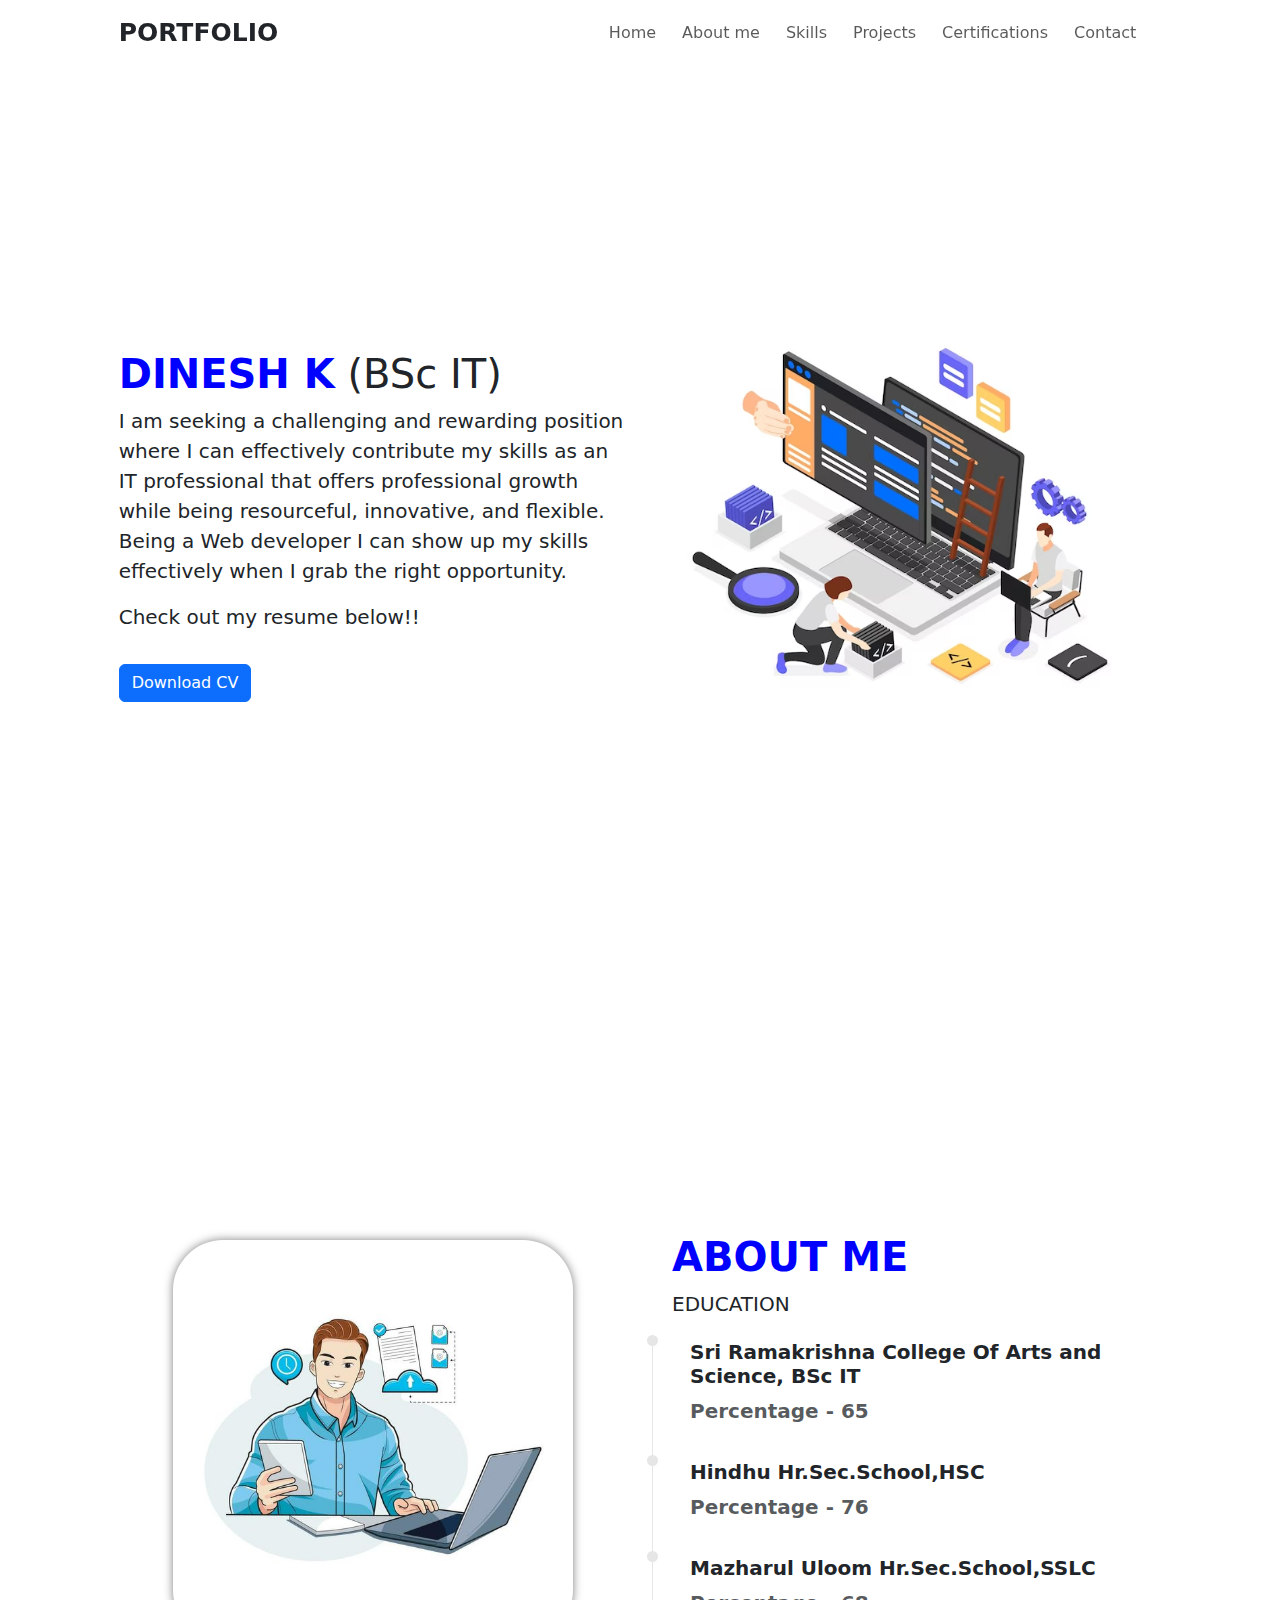
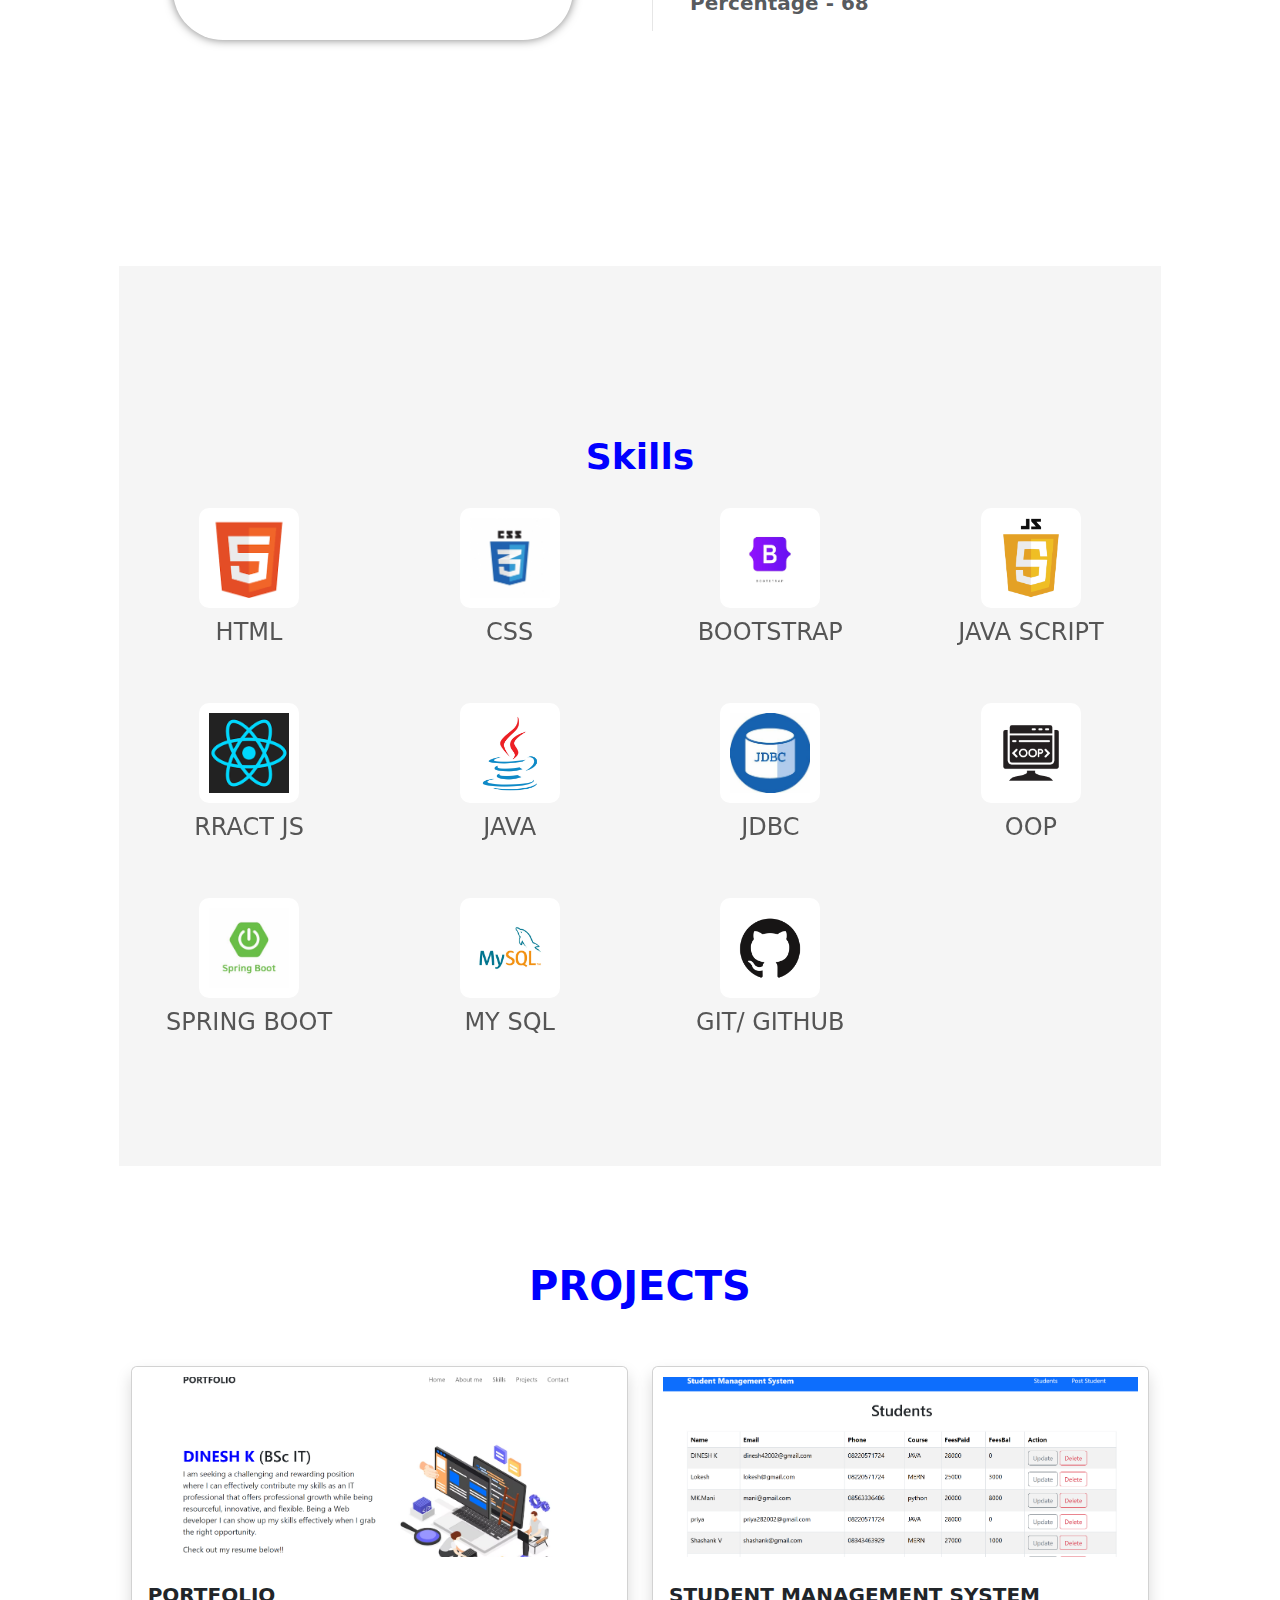
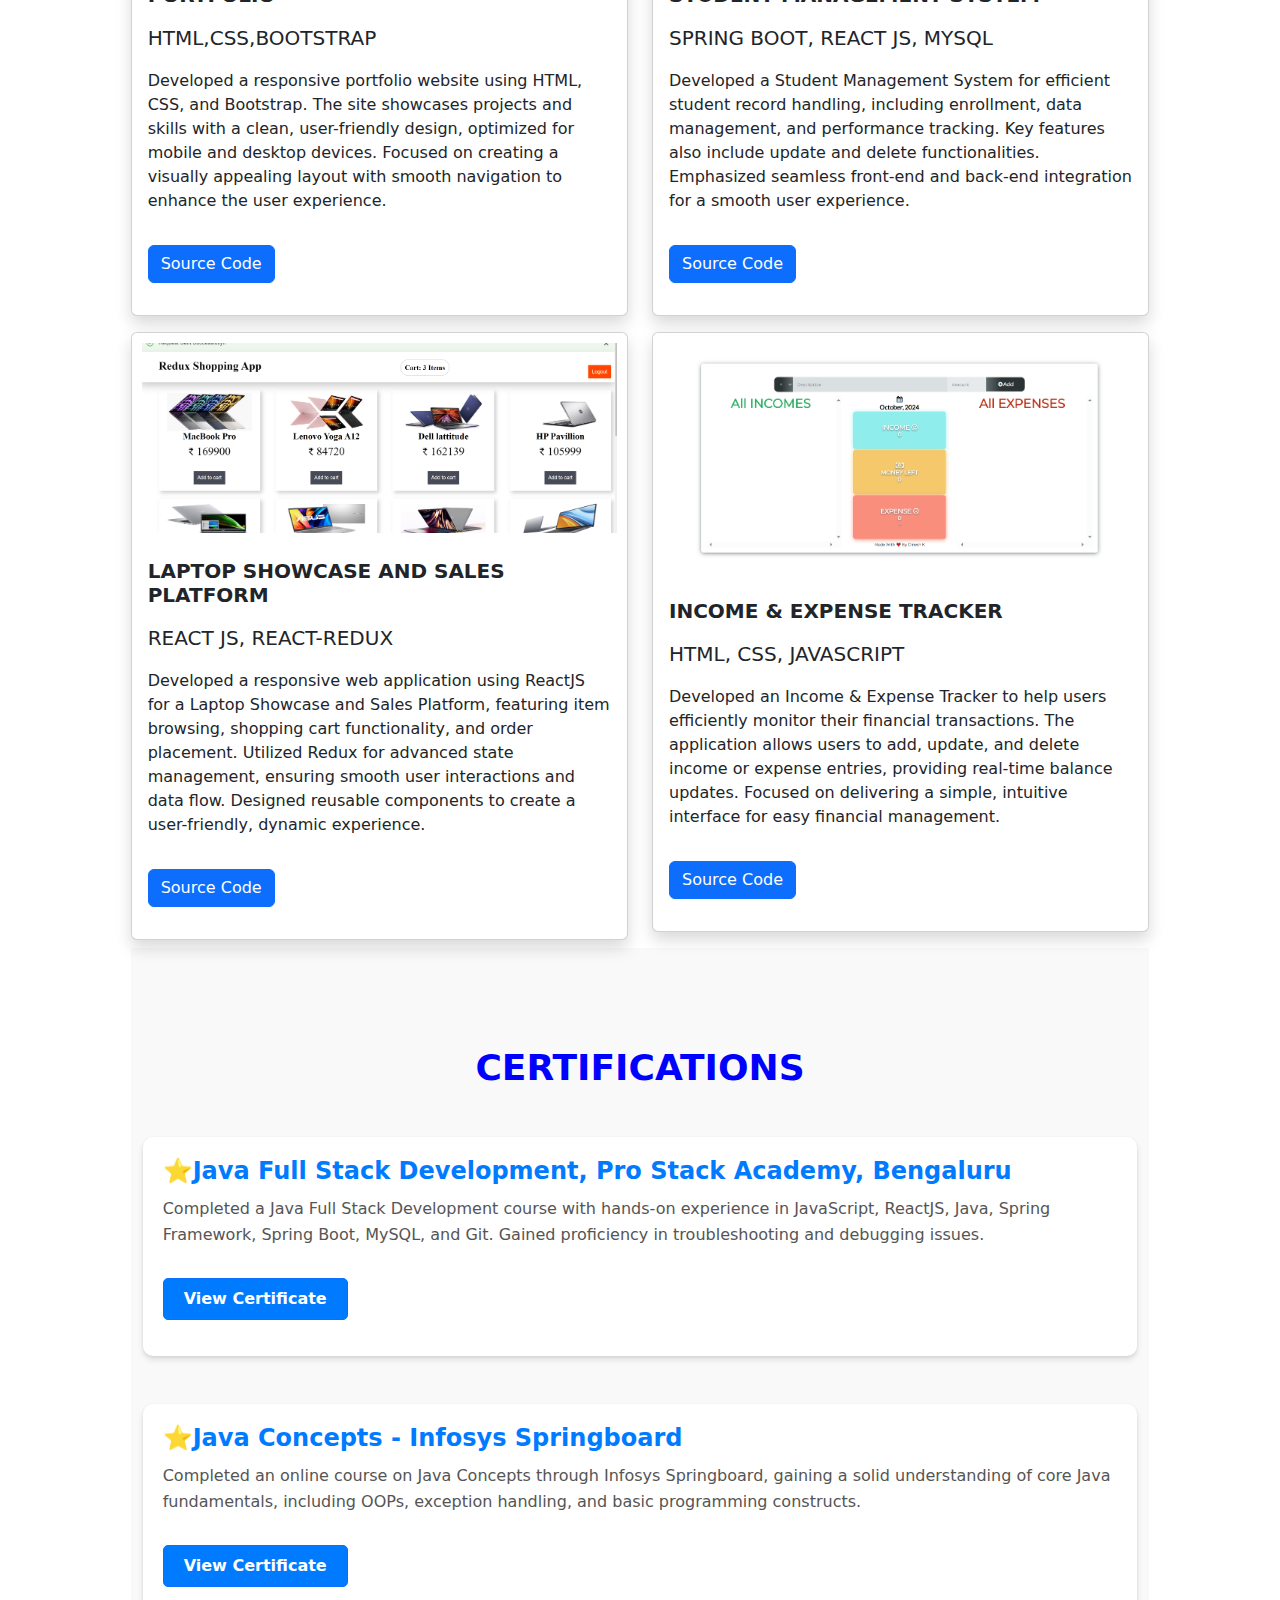
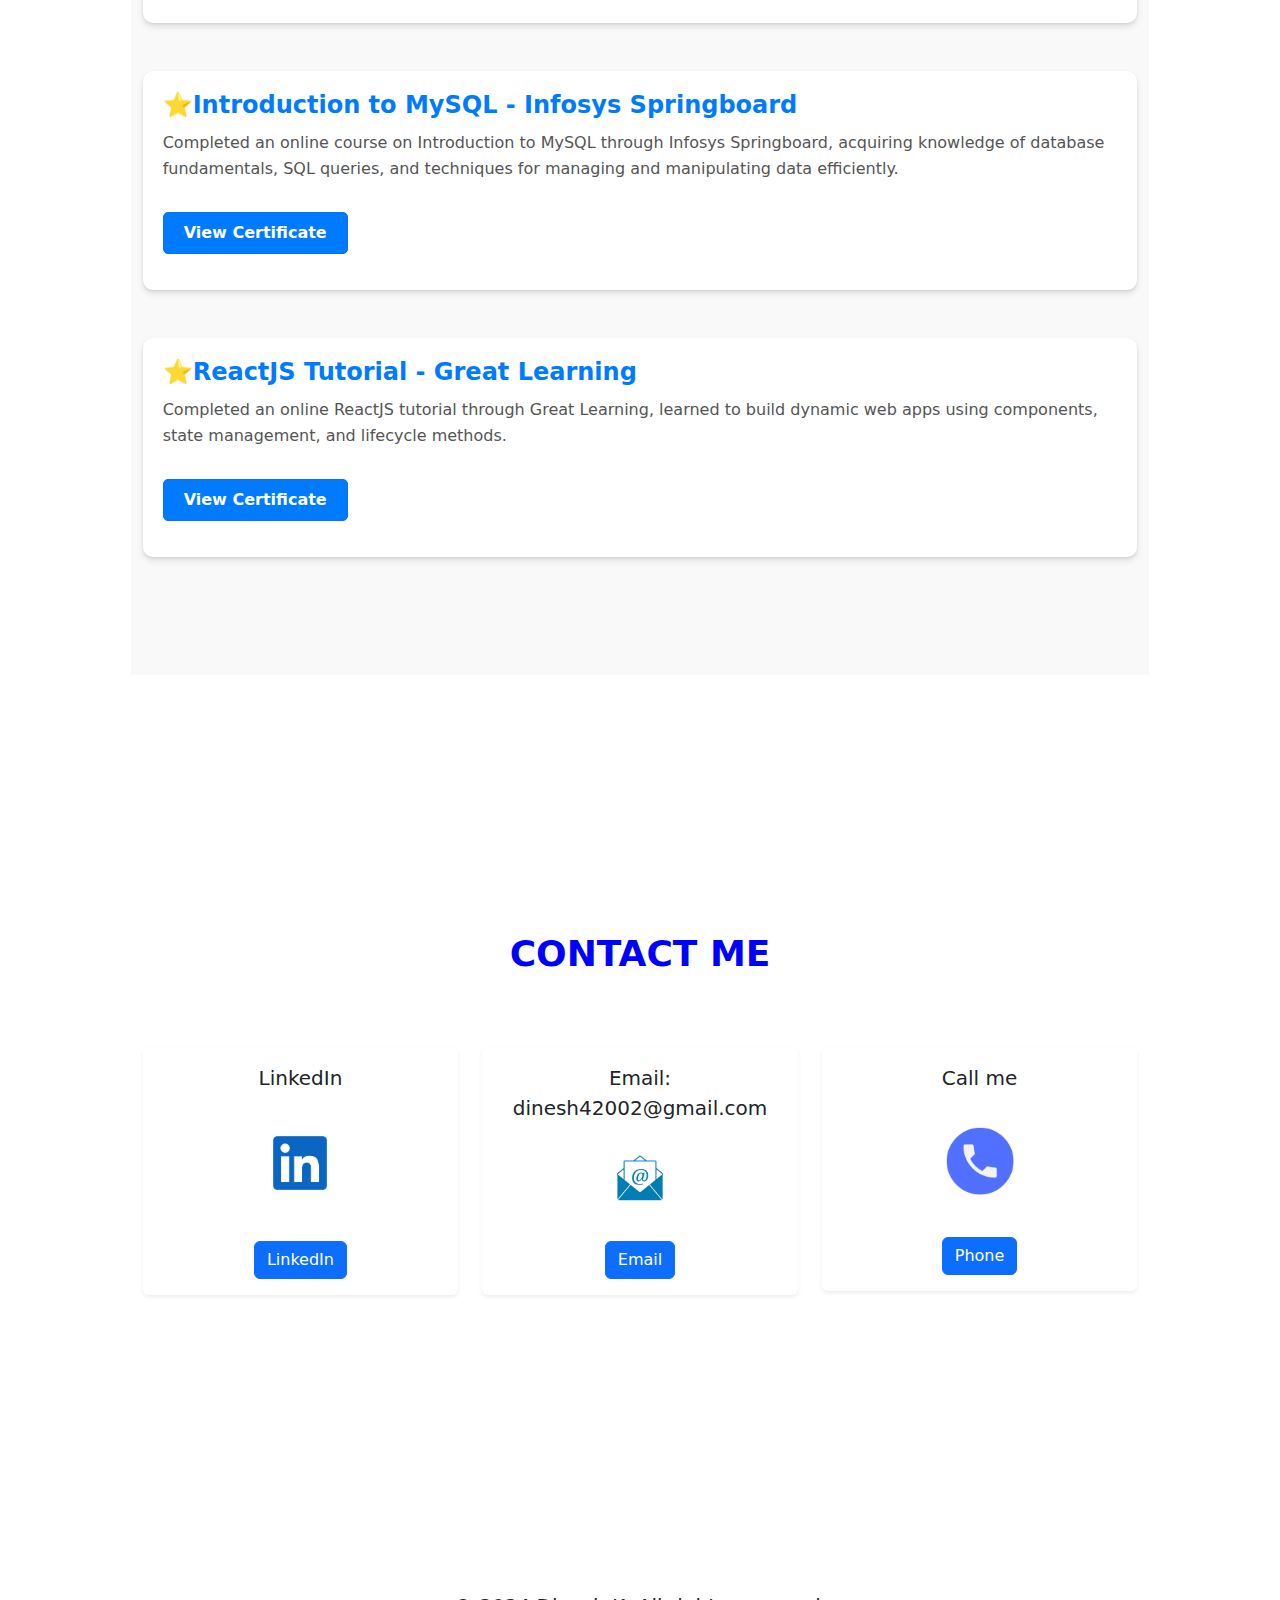
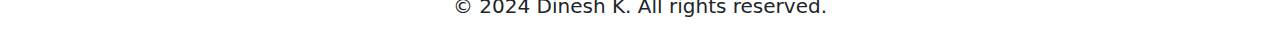
<file: index.html>
<!DOCTYPE html>
<html lang="en">
  <head>
    <meta charset="UTF-8" />
    <meta name="viewport" content="width=device-width, initial-scale=1.0" />
    <title>Portfolio</title>
    <link rel="stylesheet" href="styles.css" />
    <link
      href="https://cdn.jsdelivr.net/npm/bootstrap@5.3.3/dist/css/bootstrap.min.css"
      rel="stylesheet"
      integrity="sha384-QWTKZyjpPEjISv5WaRU9OFeRpok6YctnYmDr5pNlyT2bRjXh0JMhjY6hW+ALEwIH"
      crossorigin="anonymous"
    />
    
  </head>
  <body>
    <!--NavBar-->
    <div class="container-fluid col-10">
      <nav class="navbar navbar-expand-lg" id="navbar">
        <b class="bold">PORTFOLIO</b>
        <div class="container">
          <button
            class="navbar-toggler"
            type="button"
            data-bs-toggle="collapse"
            data-bs-target="#menu"
          >
            <svg
              xmlns="http://www.w3.org/2000/svg"
              width="16"
              height="16"
              fill="currentColor"
              class="bi bi-list"
              viewBox="0 0 16 16"
            >
              <path
                fill-rule="evenodd"
                d="M2.5 12a.5.5 0 0 1 .5-.5h10a.5.5 0 0 1 0 1H3a.5.5 0 0 1-.5-.5m0-4a.5.5 0 0 1 .5-.5h10a.5.5 0 0 1 0 1H3a.5.5 0 0 1-.5-.5m0-4a.5.5 0 0 1 .5-.5h10a.5.5 0 0 1 0 1H3a.5.5 0 0 1-.5-.5"
              />
            </svg>
          </button>

          <div class="collapse navbar-collapse" id="menu">
            <ul class="navbar-nav ms-auto mb-lg-0">
              <li class="nav-item">
                <a class="nav-link" href="#home">Home</a>
              </li>
              <li class="nav-item">
                <a class="nav-link" href="#about">About me</a>
              </li>
              <li class="nav-item">
                <a class="nav-link" href="#skills">Skills</a>
              </li>
              <li class="nav-item">
                <a class="nav-link" href="#projects">Projects</a>
              </li>
              <li class="nav-item">
                <a class="nav-link" href="#certifications">Certifications</a>
              </li>
              <li class="nav-item">
                <a class="nav-link" href="#contact">Contact</a>
              </li>
            </ul>
          </div>
        </div>
      </nav>

      <!--Home-->
      <section id="home">
        <div class="row mt-0">
          <div class="col-lg-6 col-md-6 col-12 order-1 pt-5">
            <h1><span>DINESH K</span> (BSc IT)</h1>
            <p>
              I am seeking a challenging and rewarding position where I can
              effectively contribute my skills as an IT professional that offers
              professional growth while being resourceful, innovative, and
              flexible. Being a Web developer I can show up my skills
              effectively when I grab the right opportunity.
            </p>
            <p clas="font-family:aperiam font-size:18px">
              Check out my resume below!!
            </p>
            <a
              href="images/Dinesh-K.pdf"
              download="DineshK_Resume"
              class="btn btn-primary my-lg-3 my-3"
              >Download CV</a
            >
            <!-- <button class="btn btn-primary my-lg-3 my-3">Download CV</button>-->
          </div>
          <div class="col-lg-6 col-md-16 col-12 py-lg-0 py-3 order-sm-2">
            <img src="images/img3.jpg" class="img-fluid" />
          </div>
        </div>
      </section>

      <!--About Me-->
      <section id="about">
        <div class="row">
          <div class="col-lg-6 col-md-16 col-12 py-lg-0 py-3 mt-5">
            <div class="d-flex justify-content-center align-items-center h-100">
              <img src="images/abt.png" class="img-fluid" style="max-height: 100%; max-width: 100%;" />
            </div>
          </div>
          
          <div class="col-lg-6 col-md-16 col-12 pt-3 py-lg-0 py-3">
            <br></br>
            <h1>
              <span style="position: relative; left: 20px;">ABOUT ME</span></h1>
          
              <P style="position: relative; left:20px">EDUCATION </P>
            </h1>
         
            <!--Timeline -->
              <ul class="timeline">
                <li class="timeline-item mb-3">
                  <h5 class="fw-bold">Sri Ramakrishna College Of Arts and Science,  BSc IT</h5>
                  <p class="text-muted mb-2 fw-bold">Percentage - 65</p>
                </li>

                <li class="timeline-item mb-3">
                  <h5 class="fw-bold">Hindhu Hr.Sec.School,HSC</h5>
                  <p class="text-muted mb-2 fw-bold">Percentage - 76</p>
                </li>

                <li class="timeline-item mb-3">
                  <h5 class="fw-bold">Mazharul Uloom Hr.Sec.School,SSLC</h5>
                  <p class="text-muted mb-2 fw-bold">Percentage - 68</p>
                </li>
              </ul>
          </div>
        </div>
      </section>

<!--skills-->
<section id="skills" >
  <div class="container mt-5">
    <h2 class="section-title"><span>Skills</span></h2>
    <div class="row">
      <div class="col-md-3 ">
        <div class="skill">
          <img src="images/html.png" alt="HTML">
          <h4>HTML</h4>
        </div>
      </div>
      <div class="col-md-3">
        <div class="skill">
          <img src="images/css.jpg" alt="CSS">
          <h4>CSS</h4>
        </div>
      </div>
      <div class="col-md-3">
        <div class="skill">
          <img src="images/bootstrap" alt="BOOTSTRAP">
          <h4>BOOTSTRAP</h4>
        </div>
      </div>
      <div class="col-md-3">
        <div class="skill">
          <img src="images/js.png" alt="JAVASCRIPT">
          <h4>JAVA SCRIPT</h4>
        </div>
      </div>
      <div class="col-md-3 mt-5">
        <div class="skill">
          <img src="images/react.png" alt="ReactJS">
          <h4>RRACT JS</h4>
        </div>
      </div>
      <div class="col-md-3 mt-5">
        <div class="skill">
          <img src="images/java_logo.jpg" alt="JAVA">
          <h4>JAVA</h4>
        </div>
      </div>
      <div class="col-md-3 mt-5">
        <div class="skill">
          <img src="images/JDBC.png" alt="JDBC">
          <h4>JDBC</h4>
        </div>
      </div>
      <div class="col-md-3 mt-5">
        <div class="skill">
          <img src="images/oop.webp" alt="OPP">
          <h4>OOP</h4>
        </div>
      </div>
      <div class="col-md-3 mt-5">
        <div class="skill">
          <img src="images/SB.png" alt="SPRINGBOOT">
          <h4>SPRING BOOT</h4>
        </div>
      </div>
      <div class="col-md-3 mt-5">
        <div class="skill">
          <img src="images/mysql.png" alt="MYSQL">
          <h4>MY SQL</h4>
        </div>
      </div>
  
    <div class="col-md-3 mt-5">
      <div class="skill">
        <img src="images/github.png" alt="GIT">
        <h4>GIT/ GITHUB</h4>
      </div>
    </div>
  </div>
  </div>
</section>


      <!--Projects-->
      <section id="projects">
        <div class="container mt-5">
          <h1 class="text-center mt-5"><span>PROJECTS</span></h1>
         <div class="row mt-5 justify-content-center" style="size: 100px;">
          <div class="col-md-6 ">
            <div class="card shadow my-2">
              <div class="inner">
                <img src="images/port.png"  style="height:200px"class="card-img-top rounded" />
              </div>
              <div class="card-body">
                <h5 class="card-title fw-bold">PORTFOLIO</h5>
                <p class="card-text">
                  <P>HTML,CSS,BOOTSTRAP</P>
                  Developed a responsive portfolio website using HTML, CSS, and Bootstrap. 
                  The site showcases projects and skills with a clean, user-friendly design, 
                  optimized for mobile and desktop devices. Focused on creating a visually 
                  appealing layout with smooth navigation to enhance the user experience.                  
                </p>
                <a
                href="https://github.com/Dineshk-2024/Portal.git" target="_blank"
                class="btn btn-primary my-lg-3 my-3"
                >Source Code</a
              >
              </div>
            </div>
          </div>


          <div class="col-md-6">
            <div class="card shadow my-2">
              <div class="inner">
                <img src="images/SMS.png" style="height:200px;"class="card-img-top rounded" />
              </div>
              <div class="card-body">
                <h5 class="card-title fw-bold">STUDENT MANAGEMENT SYSTEM</h5>
                <p class="card-text">
                  <P>SPRING BOOT, REACT JS, MYSQL</P>
                  Developed a Student Management System for efficient student record handling, including enrollment, data management, and performance tracking. Key features also include update and delete functionalities. Emphasized seamless front-end and back-end integration for a smooth user experience.
                </p>
                <a
                href="https://github.com/Dineshk-2024/SMS.git"
                class="btn btn-primary my-lg-3 my-3" target="_blank"
                >Source Code</a
              >
              </div>
            </div>
          </div>

          <div class="col-md-6">
            <div class="card shadow my-2">
              <div class="inner">
                <img src="images/LSandSP.PNG" style="height:210px;"class="card-img-top rounded" />
              </div>
              <div class="card-body">
                <h5 class="card-title fw-bold">LAPTOP SHOWCASE AND SALES PLATFORM</h5>
                <p class="card-text">
                  <P>REACT JS, REACT-REDUX</P>
                  Developed a responsive web application using ReactJS for a Laptop Showcase and Sales Platform, 
                  featuring item browsing, shopping cart functionality, and order placement. Utilized Redux for 
                  advanced state management, ensuring smooth user interactions and data flow. Designed reusable 
                  components to create a user-friendly, dynamic experience.
                                  </p>
                <a
                href="https://github.com/Dineshk-2024/laptop_showroom"
                class="btn btn-primary my-lg-3 my-3" target="_blank"
                >Source Code</a
              >
              </div>
            </div>
          </div>

          <div class="col-md-6">
            <div class="card shadow my-2">
              <div class="inner">
                <img src="images/INandEX.png" style="height:250px"class="card-img-top rounded" />
              </div>
              <div class="card-body">
                <h5 class="card-title fw-bold">INCOME & EXPENSE TRACKER</h5>
                <p class="card-text">
                  <p>HTML, CSS, JAVASCRIPT</p>
                  Developed an Income & Expense Tracker to help users efficiently monitor their financial transactions. The application allows users to add, update, and delete income or expense entries, providing real-time balance updates. Focused on delivering a simple, intuitive interface for easy financial management.
                </p>
                <a
                href="https://github.com/Dineshk-2024/Budget-app-project1.git" target="_blank"
                class="btn btn-primary my-lg-3 my-3"
                >Source Code</a
              >
              </div>
            </div>
          </div>

</div>

<!-- Certifications Section -->
<section id="certifications">
  <div class="container py-5 mt-0">
    <h2 class="section-title text-center mb-4"><span>CERTIFICATIONS</span></h2>
    
    <!-- Certification 1 -->
    <div class="certification-item mt-5">
      <h3>⭐Java Full Stack Development, Pro Stack Academy, Bengaluru</h3>
      <p>
        Completed a Java Full Stack Development course with hands-on experience 
        in JavaScript, ReactJS, Java, Spring Framework, Spring Boot, MySQL, and Git. 
        Gained proficiency in troubleshooting and debugging issues.
      </p>
      <a
        href="images/Pro_Stack.pdf"
        download="Pro_Stack"
        class="btn btn-primary my-3"
      >
        View Certificate
      </a>
    </div>

    <!-- Certification 2 -->
    <div class="certification-item mt-5">
      <h3>⭐Java Concepts - Infosys Springboard</h3>
      <p>
        Completed an online course on Java Concepts through Infosys Springboard, 
        gaining a solid understanding of core Java fundamentals, including OOPs, 
        exception handling, and basic programming constructs.
      </p>
      <a
        href="images/Java_infosys.pdf"
        download="java_infosys"
        class="btn btn-primary my-3"
      >
        View Certificate
      </a>
    </div>

    <!-- Certification 3 -->
    <div class="certification-item mt-5">
      <h3>⭐Introduction to MySQL - Infosys Springboard</h3>
      <p>
        Completed an online course on Introduction to MySQL through Infosys Springboard, 
        acquiring knowledge of database fundamentals, SQL queries, and techniques for 
        managing and manipulating data efficiently.
      </p>
      <a
        href="images/mySQL-certification.pdf"
        download="MySQL"
        class="btn btn-primary my-3"
      >
        View Certificate
      </a>
    </div>

    <!-- Certification 4 -->
    <div class="certification-item mt-5">
      <h3>⭐ReactJS Tutorial - Great Learning</h3>
      <p>
        Completed an online ReactJS tutorial through Great Learning, 
        learned to build dynamic web apps using components, state 
        management, and lifecycle methods.
      </p>
      <a
        href="images/react_js.pdf"
        download="ReactJS"
        class="btn btn-primary my-3"
      >
        View Certificate
      </a>
    </div>
  </div>
</section>


    <!--Contact-->
    <section id="contact">
      <div class="container py-5 mt-0">
        <h2 class="section-title text-center mb-4"><span>CONTACT ME</span></h2>
        <div class="row justify-content-center">
          <div class="col-md-4 mb-4 mt-5">
            <div class="card border-0 shadow-sm text-center">
              <div class="card-body">
                <i class="fab fa-linkedin fa-3x mb-3"></i>
                <p class="card-text">LinkedIn</p>
                <img src="images/Lin.png" style="height:108px;">
                <br></br>
                <a href="https://www.linkedin.com/in/dineshk0405" class="btn btn-primary">LinkedIn</a>
              </div>
            </div>
          </div>
          <div class="col-md-4 mb-4 mt-5">
            <div class="card border-0 shadow-sm text-center">
                <div class="card-body">
                    <i class="fas fa-envelope fa-3x mb-3"></i>
                    <p class="card-text">Email: dinesh42002@gmail.com</p>
                    <img src="images/email.jpg" style="height:78px">
                    <br><br>
                    <a href="mailto:dinesh42002@gmail.com" class="btn btn-primary">Email</a>
                </div>
            </div>
        </div>
        
          <div class="col-md-4 mb-4 mt-5">
            <div class="card border-0 shadow-sm text-center">
              <div class="card-body">
                <i class="fas fa-phone fa-3x mb-3"></i>
                <p class="card-text">Call me</p>
                <img src="images/call.png" style="height:104px">
                <br></br>
                <a href="tel:+8220571724" class="btn btn-primary">Phone</a>
              </div>
            </div>
          </div>
        </div>
      </div>
    </section>
    <footer>
      <div class="text-center py-3">
        <p>&copy; 2024 Dinesh K. All rights reserved.</p>
      </div>
    </footer>

    <script
      src="https://cdn.jsdelivr.net/npm/@popperjs/core@2.11.8/dist/umd/popper.min.js"
      integrity="sha384-I7E8VVD/ismYTF4hNIPjVp/Zjvgyol6VFvRkX/vR+Vc4jQkC+hVqc2pM8ODewa9r"
      crossorigin="anonymous"
    ></script>
    <script
      src="https://cdn.jsdelivr.net/npm/bootstrap@5.3.3/dist/js/bootstrap.min.js"
      integrity="sha384-0pUGZvbkm6XF6gxjEnlmuGrJXVbNuzT9qBBavbLwCsOGabYfZo0T0to5eqruptLy"
      crossorigin="anonymous"
    ></script>
  </body>
</html>
</file>
<file: styles.css>
@import url("https://fonts.googleapis.com/css2?family=Madimi+One&display=swap");

img {
  background-color: white;
  padding: 10px;
  border-radius: 10px;
}

body {
  margin: 0;
  padding: 0;
  box-sizing: border-box;
  width: 100%;
  font-family: "poppins", sans-serif;
}
section {
  min-height: 100vh;
  display: flex;
  justify-content: center;
  align-items: center;
}
/*NavBar*/
#navbar {
  position: sticky;
  top: 0;
  background-color: white;
  z-index: 10;
}
.bold {
  font-size: 25px;
}
li {
  padding: 5px;
}
.nav-link {
  font-size: 15px;
  font-weight: bold;
  border: 2px solid transparent;
}
.nav-link:hover {
  border-bottom: 2px solid blue;
  transition: 0.1s;
}
/*Home*/
span {
  color: blue;
  font-weight: bold;
}
p {
  font-size: 20px;
}
/*About*/
#about img {
  width: 25rem;
  height: 25rem;
  border-radius: 50px;
  box-shadow: 0px 0px 10px rgba(0, 0, 0, 0.5);
}
/*Projects*/
.card {
  height: 150px;
}
.card img {
  object-fit: cover;
  transition: transform 0.5s ease;
}

.inner {
  overflow: hidden;
}

.card img:hover {
  transform: scale(1.2);
}
.card-img-top {
  object-fit: cover;
  transition: transform 0.5s ease;
  width: min-content;
}

.card-img-top:hover {
  transform: scale(1.2);
}

/*TimeLine*/
.timeline {
  border-left: 1px solid hsl(0, 0%, 90%);
  position: relative;
  list-style: none;
}

.timeline .timeline-item {
  position: relative;
}

.timeline .timeline-item:after {
  position: absolute;
  display: block;
  top: 0;
}

.timeline .timeline-item:after {
  background-color: hsl(0, 0%, 90%);
  left: -38px;
  border-radius: 50%;
  height: 11px;
  width: 11px;
  content: "";
}

/*Skills*/
#skills {
  background-color: #f5f5f5;
  padding: 50px 0;
}

.section-title {
  text-align: center;
  margin-bottom: 30px;
  font-size: 36px;
  color: #333;
}

.skill {
  text-align: center;
}

.skill img {
  width: 100px;
  height: 100px;
  object-fit: cover;
}

.skill h4 {
  margin-top: 10px;
  font-size: 24px;
  color: #555;
}
.skill {
  transform: rotateY(0deg);
  transition: transform 0.5s ease;
}

.skill:hover {
  transform: rotateY(360deg);
}
/*Contact Me*/
.card.shadow {
  box-shadow: 0 4px 6px rgba(0, 0, 0, 0.1), 0 1px 3px rgba(0, 0, 0, 0.08);
}






/* Certifications Section */
#certifications {
  background-color: #f9f9f9;
  padding: 50px 0;
}

#certifications h1 {
  text-align: center;
  font-size: 36px;
  color: #333;
  margin-bottom: 30px;
  font-family: 'Madimi One', sans-serif;
}

.certification-item {
  background-color: white;
  margin: 20px 0;
  padding: 20px;
  border-radius: 10px;
  box-shadow: 0 4px 6px rgba(0, 0, 0, 0.1), 0 1px 3px rgba(0, 0, 0, 0.08);
  transition: transform 0.3s ease, box-shadow 0.3s ease;
}

.certification-item:hover {
  transform: translateY(-5px);
  box-shadow: 0 6px 10px rgba(0, 0, 0, 0.15), 0 2px 5px rgba(0, 0, 0, 0.1);
}

.certification-item h3 {
  font-size: 24px;
  color: #007bff;
  margin-bottom: 10px;
  font-weight: bold;
}

.certification-item p {
  font-size: 16px;
  color: #555;
  line-height: 1.6;
  margin-bottom: 15px;
}

.certification-item a {
  display: inline-block;
  padding: 8px 20px;
  background-color: #007bff;
  color: white;
  font-weight: bold;
  border-radius: 5px;
  text-decoration: none;
  transition: background-color 0.3s ease, transform 0.2s ease;
}

.certification-item a:hover {
  background-color: #0056b3;
  transform: scale(1.05);
}

/* Responsive Design */
@media (max-width: 768px) {
  #certifications h1 {
    font-size: 28px;
  }

  .certification-item h3 {
    font-size: 20px;
  }

  .certification-item p {
    font-size: 14px;
  }

  .certification-item a {
    padding: 6px 15px;
    font-size: 14px;
  }
}
</file>
